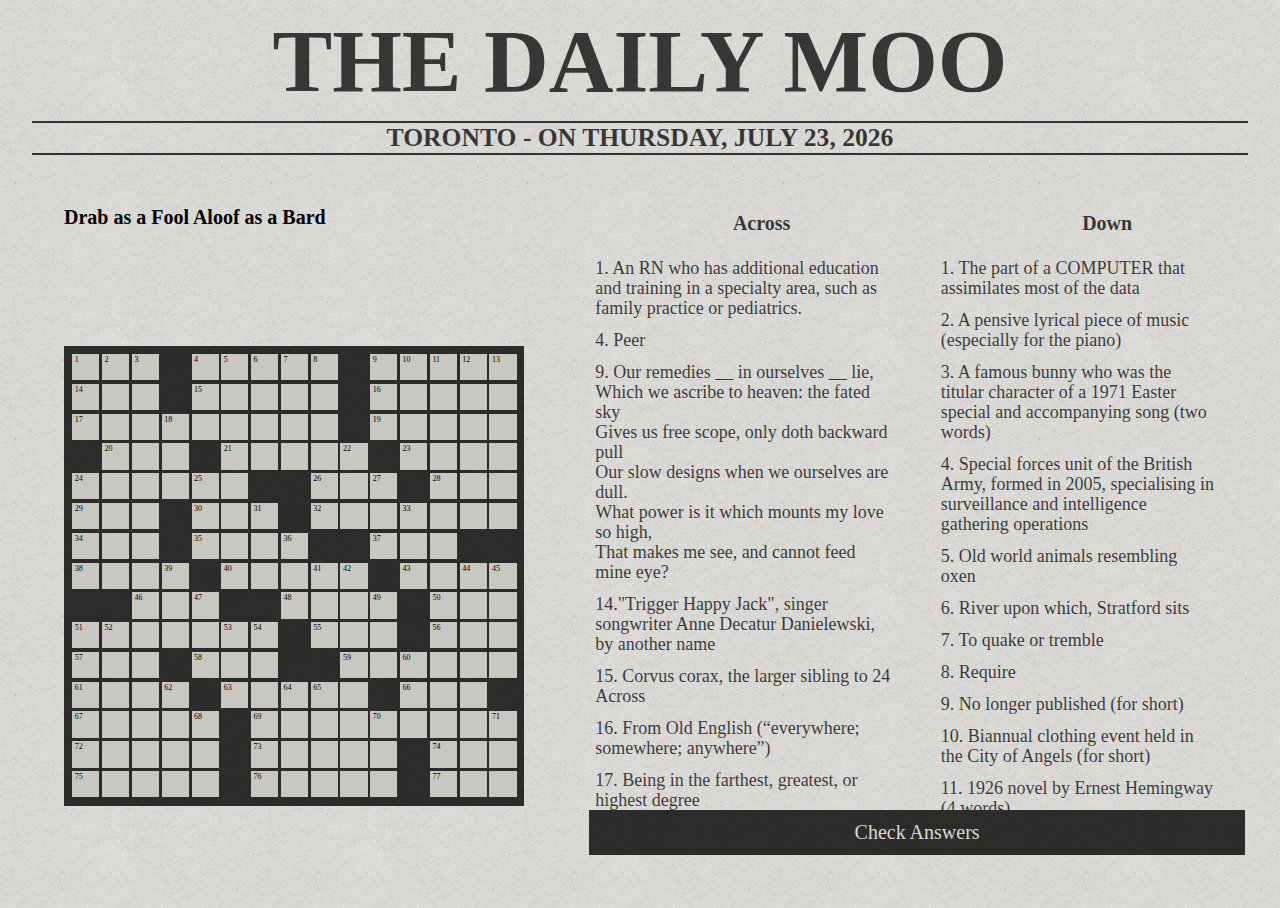
<file: index.html>
<!DOCTYPE html>
<html lang="en">
<head>
    <link href="styles.css" type="text/css" rel="stylesheet">

    <meta charset="UTF-8">
    <meta http-equiv="X-UA-Compatible" content="IE=edge">
    <meta name="viewport" content="width=device-width, initial-scale=1.0">
    <title>Drab as a Fool, Aloof as a Bard</title>
</head>
<body>
    <div id="root">
        <div id="grid">
            <div class="header">
                <h1>The Daily Moo</h1>
                <!-- <h3> Toronto, On - </h3> -->
            </div>
            <div class="titleDiv">
                <!-- <h2> Title goes here </h2> -->
            </div>
            
            <div id="acrossHeading" class="clues" is_heading_active="active">
                <h4 class="clue-names" >Across</h4>
            </div>
            <div id="downHeading" class="clues" is_heading_active="not-active">
                <h4 class="clue-names" >Down</h4>
            </div>
            <form id="x_grid" class="cross-grid" method="get" onsubmit="return false">

            </form>
            <button style="background-color: rgba(0, 0, 0, 0.8);">Check Answers</button>
            <div id="across" class="clueBox" is_cluelist_active="active"></div>
            <div id="down" class="clueBox" is_cluelist_active="not-active"></div>
        </div>
    </div>
    
    

    <script type="text/javascript" src="https://ajax.googleapis.com/ajax/libs/jquery/1.7.1/jquery.min.js"></script>
    <script src= "crossword.js" charset="utf-8"></script>
    <!-- <script data-main="scripts/crossword" src= "scripts/require.js"></script> -->
</body>
</html>
</file>
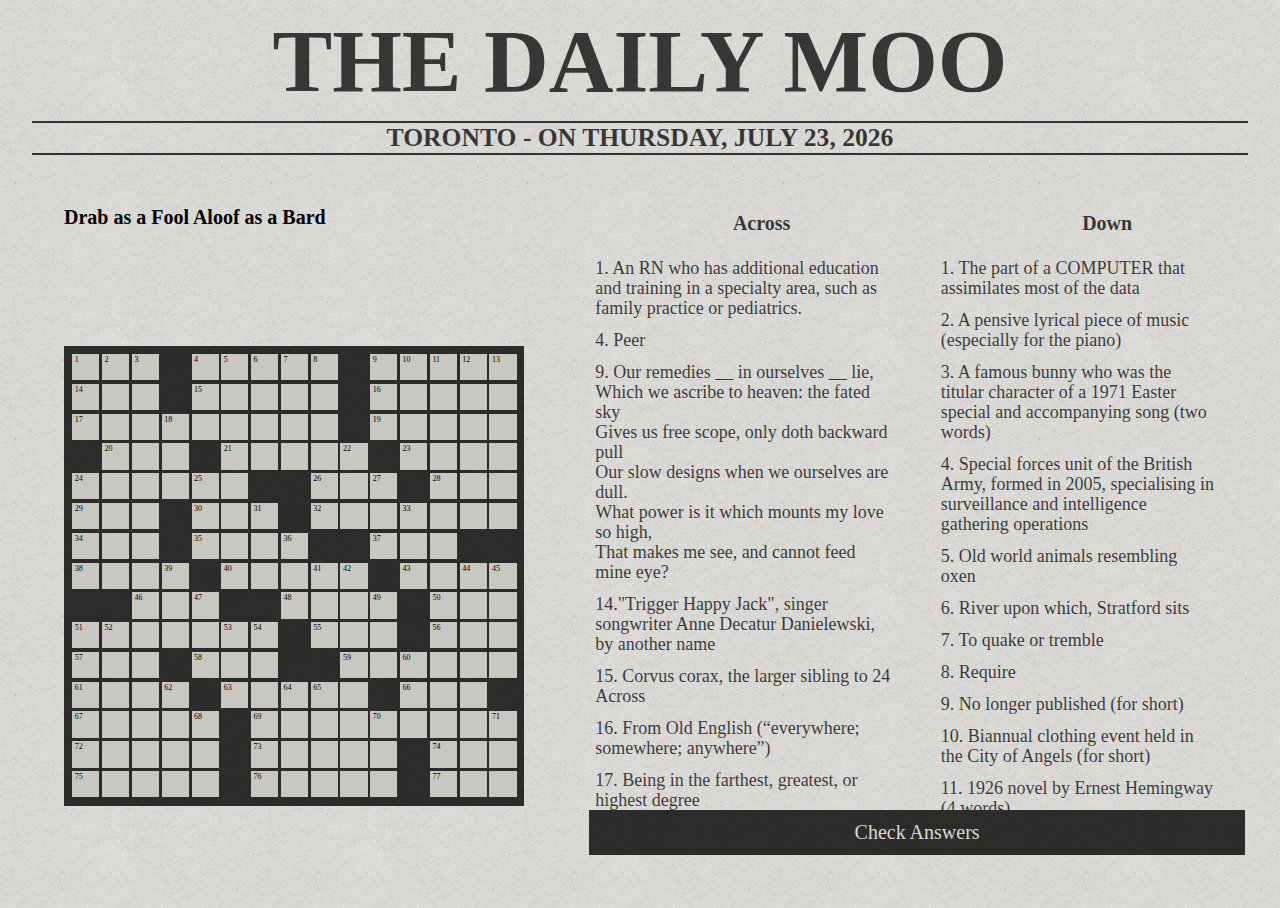
<file: drab_bard.html>
<!DOCTYPE html>
<html lang="en">
<head>
    <link href="styles.css" type="text/css" rel="stylesheet">

    <meta charset="UTF-8">
    <meta http-equiv="X-UA-Compatible" content="IE=edge">
    <meta name="viewport" content="width=device-width, initial-scale=1.0">
    <title>Drab as a Fool, Aloof as a Bard</title>
</head>
<body>
    <div id="root">
        <div id="grid">
            <div class="header">
                <h1>The Daily Moo</h1>
                <!-- <h3> Toronto, On - </h3> -->
            </div>
            <div class="titleDiv">
                <!-- <h2> Title goes here </h2> -->
            </div>
            
            <div id="acrossHeading" >
                <h4 class="clue-names" >Across</h4>
            </div>
            <div id="downHeading" >
                <h4 class="clue-names" >Down</h4>
            </div>
            <form id="x_grid" class="cross-grid" method="get" onsubmit="return false">

            </form>
            <button style="background-color: rgba(0, 0, 0, 0.8);">Check Answers</button>
            <div id="across" class="clueBox" ></div>
            <div id="down" class="clueBox" ></div>
        </div>
    </div>
    
    

    <script type="text/javascript" src="https://ajax.googleapis.com/ajax/libs/jquery/1.7.1/jquery.min.js"></script>
    <script src= "drab_bard.js" charset="utf-8"></script>
    <!-- <script data-main="scripts/drab_bard" src= "scripts/require.js"></script> -->
</body>
</html>
</file>
<file: styles.css>
/* #region - stops scroll bounce */
html, body{
    height: 100%;
    overflow: hidden;
}
#root{
    position: absolute;
    top: 0;
    bottom: 0;
    left: 0;
    right: 0;
    overflow: auto;
}
/* #endregion */

/* #region - fonts and colours */
    /* equivalent background color : hsl(43, 10%, 84%); */
body{
    background-color: #f9f7f1;
    background-image: url("textures/cardboard-flat.png");
}
button, .cross-grid{
    background-color: hsla(0, 0%, 0%, 80%);
}
.header, .across, .down, .clue-names{
    color:hsl(0, 0%, 20%);
    color: hsla(0, 0%, 0%, 75%);
    font-family: 'Playfair Display', serif;
}
/* #endregion */

#grid{
    display: grid;
    grid-template-areas:
        "header header header"
        "title acrossTitle downTitle"
        "crossword across down"
        "crossword footer footer";
    grid-template-rows: 20vh 8vh 62vh 10vh;
    grid-template-columns: 46vw 27vw 27vw;
}
 /* #region - heading and date */
.header{
    grid-area: header;
    text-transform: uppercase;
    text-align: center;
}

h1{ 
    font-size: 7vw;
    font-weight:900;
    width:100%;
    margin: 1vh auto;
}

h3{
    font-size: 2vw;
    border-bottom: 2px solid hsl(0, 0%, 20%);
    border-top: 2px solid hsl(0, 0%, 20%);
    width: 95%;
    margin: 0 auto;
}

.title{
    grid-area: title;
    font-size: 20px;
    margin: 2vw 5vw;
    /* text-align: start;
    align-self: center; */
}
#acrossHeading{
    grid-area: acrossTitle;
}

#downHeading{
    grid-area: downTitle;
}

#acrossHeading, #downHeading{
    width: 100%;
    align-self:center;
    margin: 3.2vw 0 2vw 0;
}
/* #endregion */


/* #region - clues */
.clue-names{
    font-size: 20px;
    text-align: center;
    margin: 1vh;
}

#across{
    grid-area: across;
    padding: 0 1vw 2vw 0.5vw;
}

#down{
    grid-area: down;
    padding: 0 3vw 3vw 0.5vw;
}

.clueBox{
    overflow: scroll;
    text-align: left;
    margin: 0.5vw 2vw 0 0;
}

.across, .down{
   font-size: 18px; 
   line-height: 20px;
   white-space: pre-wrap; 
   margin: 0 0 12px 0; 
}
/* #endregion */

button{
    grid-area: footer;
    color: hsl(43, 10%, 84%);
    font-family: 'Playfair Display', serif;
    font-size: 20px;
    width: 95%;
    height: 45px;
    justify-self: start;
    align-self: start;
    padding: 10px 20px;
    margin: 0 2vw 3vw 0;
    border: none;
}

.cross-grid{
    grid-area: crossword;
    grid-template: repeat(15, 2.1vw) / repeat(15, 2.1vw);
    grid-gap: 1px;
    display: grid;
    justify-content: space-evenly;
    align-content: space-evenly;
    width: 35vw;
    height: 35vw;
    margin: auto;
    padding: 6px;
    z-index: 0;
}

.cell, .blackCell{
    position: relative;
    width: 2.1vw;
    height: 2.1vw;
    z-index: 1;
}

input{
    position: absolute;
    top: 0;
    left:0;
    width: 1.8vw;
    height: 1.9vw;
    font-size: 3vh;
    text-align: center;
    border: none;
    outline: none;
    text-transform: uppercase;
    font-family: arial;
    background-color: hsl(43, 10%, 84%);
    background-color: hsla(43, 10%, 84%, 90%);
    color: hsl(200, 100%, 20%);
    color: hsla(200, 100%, 20%, 90%);
}

input:focus{
    background-color:white;
    background-color: hsla(0, 0%, 100%, 80%);
    box-shadow: inset 0 0 2px 2px white;
}

.cross_label{
    position: absolute;
    font-size: 8px;
    margin: 1px 2.5px;
    z-index: 2;
    /* mouse ignores labels */
    pointer-events: none;
}

/* #region - changing styles */
/* #region - INPUTS */
input[highlight="mouse_over"], [highlight="active_word"]{
    background-color: hsl(40, 12%, 95%); /* fallback color */
    background-color: hsla(40, 12%, 95%, 95%);
    /* background-color: yellow; */
}
input[highlight="wrong"]{
    background-color: hsl(0, 100%, 90%); /* fallback colour */
    background-color:hsla(0, 100%, 90%, 80%);
}
input[highlight="correct"]{
    background-color: hsl(89, 100%, 90%); /* fallback colour */
    background-color: hsla(89, 100%, 90%, 80%);
}
/* #endregion - INPUTS */
/* region - CLUES */
/* styles for hovering and clicks */
p[highlight_state="clicked_clue"], [highlight_state="mouse_on_clue"]{
    background-color: hsl(40, 12%, 95%); /* fallback color */
    background-color: hsla(40, 12%, 95%, 50%);
    color: black;
    font-weight:bold;
}
p[is_complete="strike_through"]{
text-decoration: line-through;
text-decoration-color:rgb(204, 204, 204); /* fallback color */
text-decoration-color:rgba(47, 47, 47, 0.5);
color: rgb(204, 204, 204); /* fallback color */
color: rgba(47, 47, 47, 0.5);
}

.tooltip{
visibility: hidden;
display: none;
background-color: rgb(255, 243, 204); /* fallback color */
background-color: rgba(255, 236, 179, 0.3);
box-shadow: inset 0 0 3px 3px white;
border-radius: 6px;
color: #2f2f2f;
font-family: 'Playfair Display SC', serif;
font-size: 16px;
padding: 6px;
margin-bottom: 5px;
position: relative;
}

p[ref="tooltip"]:hover .tooltip{
    visibility: visible;
    display: block;
    opacity: 1;
}

/* endregion - CLUES */
/* #endregion - changing styles */
</file>
